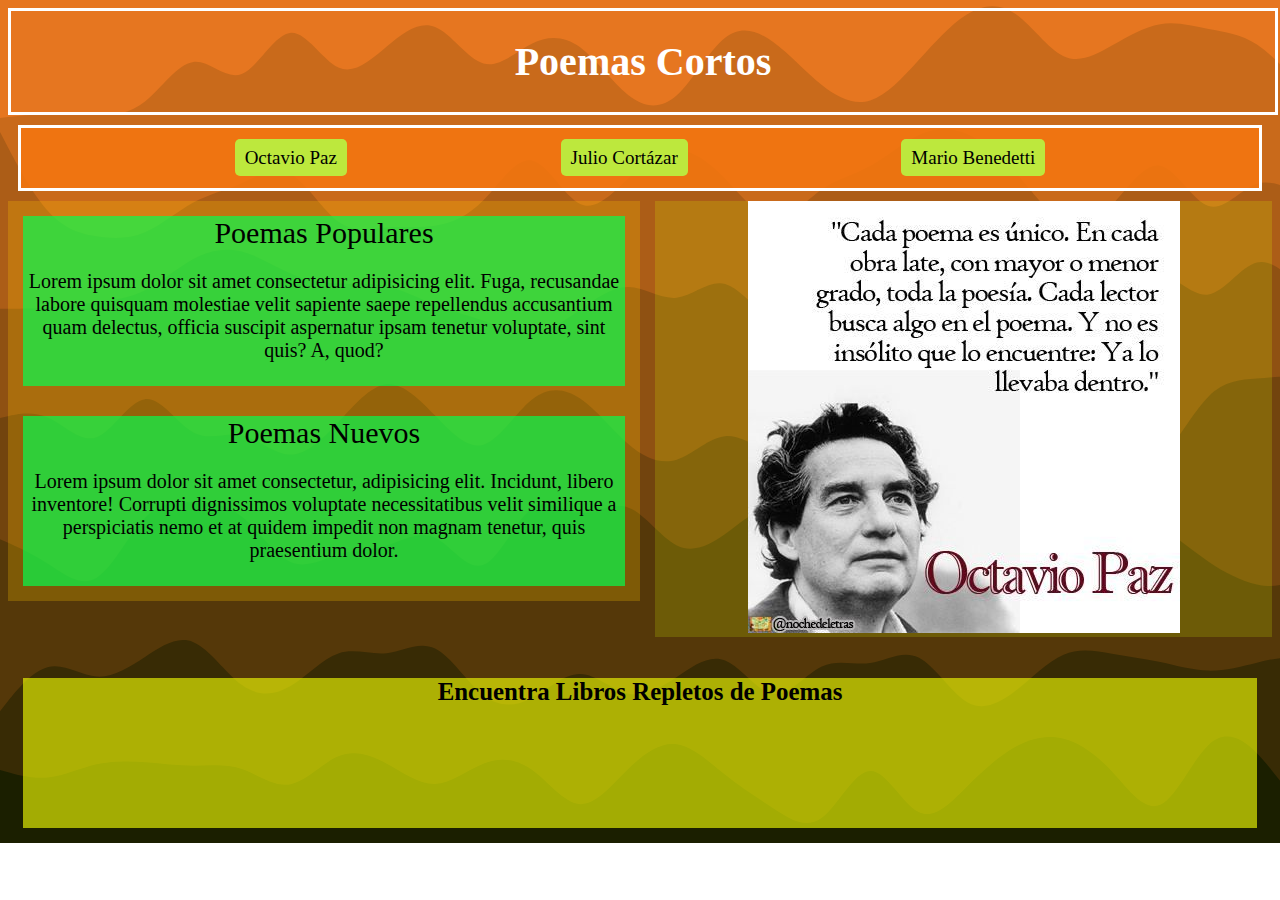
<file: index.html>
<!DOCTYPE html>
<html lang="en">
  <head>
    <meta charset="UTF-8" />
    <meta name="viewport" content="width=device-width, initial-scale=1.0" />
    <link rel="stylesheet" href="style.css" />
    <title>Document</title>
  </head>
  <body>

      <header>
        <h1>Poemas Cortos</h1>
      </header>

      <nav>
        <ul>
          <li>
            <a class="btn" href="#1">Octavio Paz</a>
          </li>
          <li>
            <a class="btn" href="#2">Julio Cortázar</a>
          </li>
          <li>
            <a class="btn" href="#3">Mario Benedetti</a>
          </li>
        </ul>
      </nav>

      <div class="d-grid">

        <article>
            <section>Poemas Populares
                <p>
                    Lorem ipsum dolor sit amet consectetur adipisicing elit. Fuga, recusandae labore quisquam molestiae velit sapiente saepe repellendus accusantium quam delectus, officia suscipit aspernatur ipsam tenetur voluptate, sint quis? A, quod?
                </p>
            </section>
            <section>Poemas Nuevos
                <p>Lorem ipsum dolor sit amet consectetur, adipisicing elit. Incidunt, libero inventore! Corrupti dignissimos voluptate necessitatibus velit similique a perspiciatis nemo et at quidem impedit non magnam tenetur, quis praesentium dolor.</p>
            </section>
        </article>

        <aside>
            <img src="poema.jpg">
        </aside>

      </div>
      <footer>
        <h5>Encuentra Libros Repletos de Poemas</h5>

      </footer>


  </body>
</html>
</file>
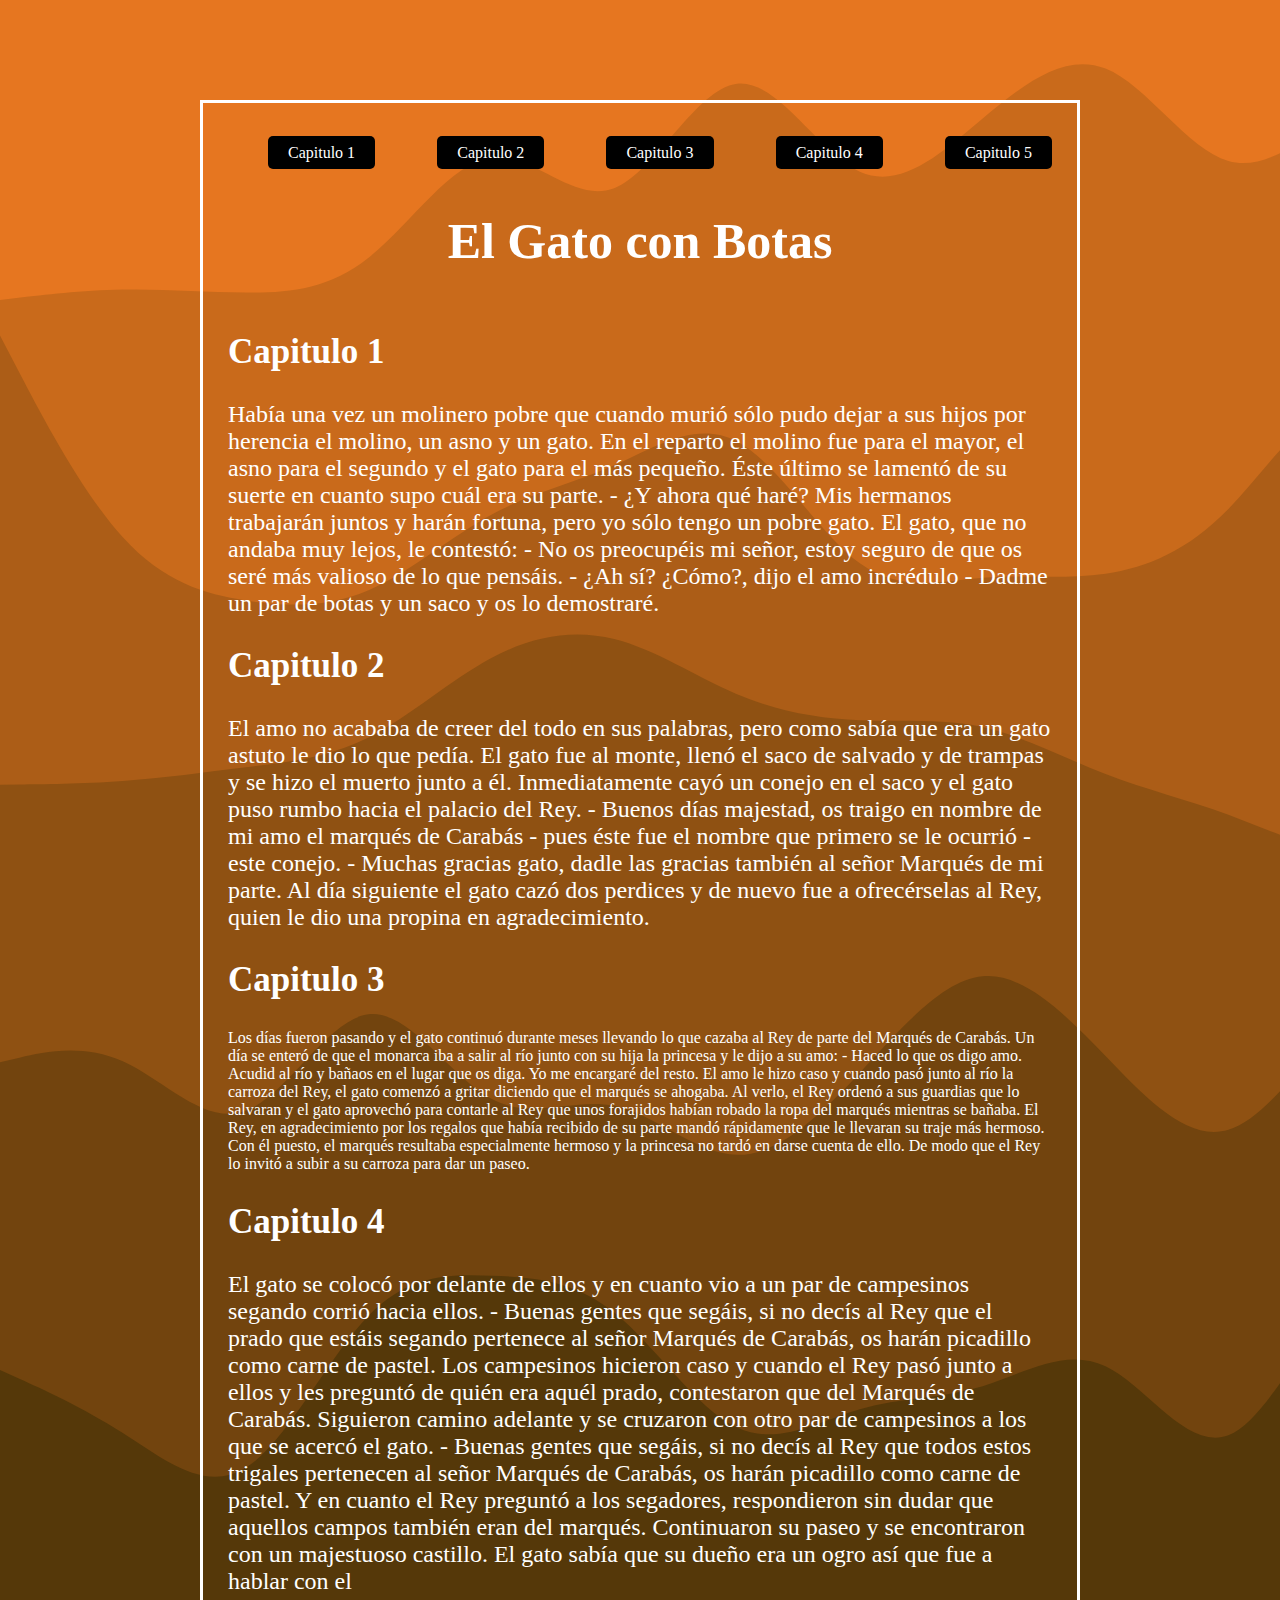
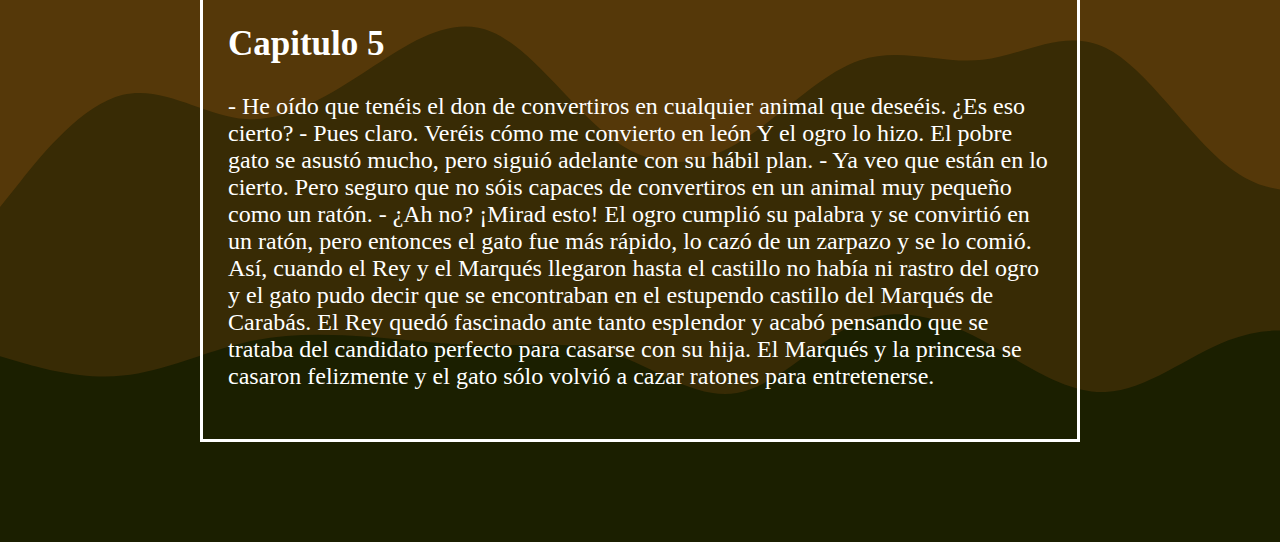
<file: cuento.html>
<!DOCTYPE html>
<html lang="en">
<head>
    <meta charset="UTF-8">
    <meta name="viewport" content="width=device-width, initial-scale=1.0">
    <link rel="stylesheet" href="./cuento.css">
    <title>Document</title>
</head>
<body>
    <ol>
        <li>
            <a class="btn" href="#Capitulo1">Capitulo 1</a>
        </li>
        <li>
            <a class="btn" href="#Capitulo2">Capitulo 2</a>
        </li>
        <li>
            <a class="btn" href="#Capitulo3">Capitulo 3</a>
        </li>
        <li>
            <a class="btn" href="#Capitulo4">Capitulo 4</a>
        </li>
        <li>
            <a class="btn" href="#Capitulo5">Capitulo 5</a>
        </li>
    </ol>
    <div class="d-flex">
        <h1>El Gato con Botas</h1>
    </div>
    <h2>Capitulo 1</h2>
    <p id="Capitulo1">
        Había una vez un molinero pobre que cuando murió sólo pudo dejar a sus hijos por herencia el molino, un asno y un gato. En el reparto el molino fue para el mayor, el asno para el segundo y el gato para el más pequeño. Éste último se lamentó de su suerte en cuanto supo cuál era su parte.

        - ¿Y ahora qué haré? Mis hermanos trabajarán juntos y harán fortuna, pero yo sólo tengo un pobre gato.
        
        El gato, que no andaba muy lejos, le contestó:
        
        - No os preocupéis mi señor, estoy seguro de que os seré más valioso de lo que pensáis.
        
        - ¿Ah sí? ¿Cómo?, dijo el amo incrédulo
        
        - Dadme un par de botas y un saco y os lo demostraré.</p>
    <h2>Capitulo 2</h2>
    <p id="Capitulo2">
        El amo no acababa de creer del todo en sus palabras, pero como sabía que era un gato astuto le dio lo que pedía.

        El gato fue al monte, llenó el saco de salvado y de trampas y se hizo el muerto junto a él. Inmediatamente cayó un conejo en el saco y el gato puso rumbo hacia el palacio del Rey.
        
        - Buenos días majestad, os traigo en nombre de mi amo el marqués de Carabás - pues éste fue el nombre que primero se le ocurrió - este conejo.
        
        - Muchas gracias gato, dadle las gracias también al señor Marqués de mi parte.
        
        Al día siguiente el gato cazó dos perdices y de nuevo fue a ofrecérselas al Rey, quien le dio una propina en agradecimiento. </p>
    <h2>Capitulo 3</h2>
    <p id="Capitulo3"></p>
        Los días fueron pasando y el gato continuó durante meses llevando lo que cazaba al Rey de parte del Marqués de Carabás.

        Un día se enteró de que el monarca iba a salir al río junto con su hija la princesa y le dijo a su amo:

        - Haced lo que os digo amo. Acudid al río y bañaos en el lugar que os diga. Yo me encargaré del resto.

        El amo le hizo caso y cuando pasó junto al río la carroza del Rey, el gato comenzó a gritar diciendo que el marqués se ahogaba. 

        Al verlo, el Rey ordenó a sus guardias que lo salvaran y el gato aprovechó para contarle al Rey que unos forajidos habían robado la ropa del marqués mientras se bañaba. 
        
        El Rey, en agradecimiento por los regalos que había recibido de su parte mandó rápidamente que le llevaran su traje más hermoso. 
        
        Con él puesto, el marqués resultaba especialmente hermoso y la princesa no tardó en darse cuenta de ello. 
        
        De modo que el Rey lo invitó a subir a su carroza para dar un paseo.
    </p>
    <h2>Capitulo 4</h2>
    <p id="Capitulo4">
        El gato se colocó por delante de ellos y en cuanto vio a un par de campesinos segando corrió hacia ellos.

        - Buenas gentes que segáis, si no decís al Rey que el prado que estáis segando pertenece al señor Marqués de Carabás, os harán picadillo como carne de pastel.

        Los campesinos hicieron caso y cuando el Rey pasó junto a ellos y les preguntó de quién era aquél prado, contestaron que del Marqués de Carabás.

        Siguieron camino adelante y se cruzaron con otro par de campesinos a los que se acercó el gato. 

        - Buenas gentes que segáis, si no decís al Rey que todos estos trigales pertenecen al señor Marqués de Carabás, os harán picadillo como carne de pastel.

        Y en cuanto el Rey preguntó a los segadores, respondieron sin dudar que aquellos campos también eran del marqués.

        Continuaron su paseo y se encontraron con un majestuoso castillo. El gato sabía que su dueño era un ogro así que fue a hablar con el
    </p>
    <h2>Capitulo 5</h2>
    <p id="Capitulo5">
        - He oído que tenéis el don de convertiros en cualquier animal que deseéis. ¿Es eso cierto?

        - Pues claro. Veréis cómo me convierto en león

        Y el ogro lo hizo. El pobre gato se asustó mucho, pero siguió adelante con su hábil plan.

        - Ya veo que están en lo cierto. Pero seguro que no sóis capaces de convertiros en un animal muy pequeño como un ratón.

        - ¿Ah no? ¡Mirad esto!

        El ogro cumplió su palabra y se convirtió en un ratón, pero entonces el gato fue más rápido, lo cazó de un zarpazo y se lo comió.

        Así, cuando el Rey y el Marqués llegaron hasta el castillo no había ni rastro del ogro y el gato pudo decir que se encontraban en el estupendo castillo del Marqués de Carabás.

        El Rey quedó fascinado ante tanto esplendor y acabó pensando que se trataba del candidato perfecto para casarse con su hija.

        El Marqués y la princesa se casaron felizmente y el gato sólo volvió a cazar ratones para entretenerse.
    </p>
    
</body>
</html>
</file>
<file: style.css>
body {
    background-repeat: no-repeat;
    background-image: url(./fondo.svg);
    background-size: cover;
}
header{
    width: 100%;
    border-style: solid;
    font-size: 20px;
    text-align: center;
    color: white 
}
nav{
    margin: 10px;
    border-style: solid;
    background-color: rgba(244, 118, 16, 0.883);
    font-size: 19px;
    color: rgb(255, 255, 255);
}
ul{
    list-style: none;
    padding: 0;
    display: flex;
    justify-content: center;
    justify-content: space-evenly;
}
a{
    text-decoration: none;
    color: rgb(0, 0, 0);
}
.btn{
    background-color: rgb(189, 232, 61);
    padding: 8px 10px;
    border-radius: 5px;
}
.btn:hover{
    background-color: rgb(247, 156, 52);
    color: rgba(245, 18, 18, 0.992);
}
article{
    display: flex;
    flex-direction: column;
    justify-content: space-around;
    background-color: rgba(255, 196, 0, 0.244);
    width: 100%;
    height: 400px;
}
section{
    background-color: rgba(3, 255, 79, 0.687);
    margin: 15px;
    height: 175px;
    font-size: 30px;
    text-align: center;
}
p{
    font-size: 20px;
}
aside {
    background-color: rgba(221, 255, 0, 0.179);
    margin: 0 0 0 15px;
    text-align: center;
}
image{
    width: auto;
    height: auto;
}
footer{
    background-color: rgba(243, 255, 5, 0.633);
    width: auto;
    height: 150px;
    font-size: 30px;
    text-align: center;
    margin: 15px;
    color: rgb(0, 0, 0);
}
.d-grid{
    display: grid;
    grid-template-columns: 3fr 3fr;
}
</file>
<file: cuento.css>
body {
    margin: 100px 200px;
    border-style: solid;
    padding: 25px;
    background-repeat: no-repeat;
    background-image: url(./fondo.svg);
    background-size: cover;
    color: white
}
p{
    font-size: x-large;
}
.d-flex{
    display: flex;
    justify-content: center;
}
h1{
    font-size: 50px;
}
h2{
    font-size: 35px;
}
ol{
    display: flex;
    justify-content: space-between;
}
li{
    list-style: none;
}
a{
    text-decoration: none;
    color: white;
}
.btn {
    background-color: rgb(0, 0, 0);
    padding: 8px 20px;
    border-radius: 5px;

}
.btn:hover{
    background-color: rgb(245, 150, 42);
    color: rgb(0, 0, 0);
}
</file>
